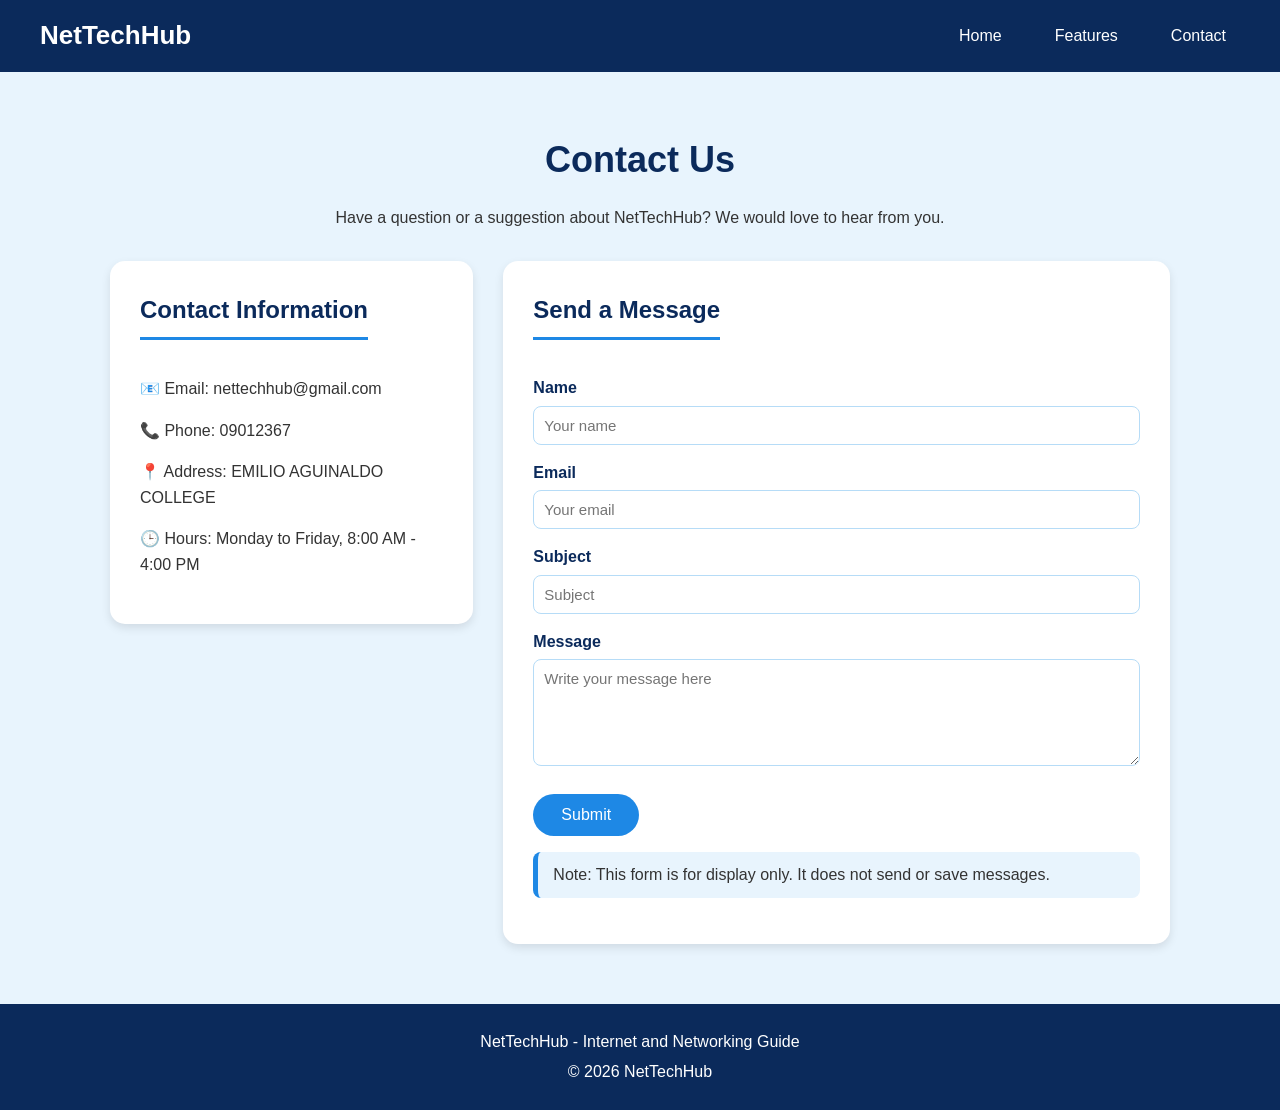
<file: contact.html>
<!DOCTYPE html>
<html lang="en">
<head>
  <meta charset="UTF-8">
  <meta name="viewport" content="width=device-width, initial-scale=1.0">
  <title>Contact - NetTechHub</title>
  <link rel="stylesheet" href="style.css">
</head>
<body>

  <!-- Navigation bar -->
  <header>
    <nav class="navbar">
      <a href="index.html" class="logo">NetTechHub</a>
      <ul class="nav-links">
        <li><a href="index.html">Home</a></li>
        <li><a href="features.html">Features</a></li>
        <li><a href="contact.html">Contact</a></li>
      </ul>
    </nav>
  </header>

  <main>

    <section class="page-title">
      <h1>Contact Us</h1>
      <p>Have a question or a suggestion about NetTechHub? We would love to hear from you.</p>
    </section>

    <section class="contact-layout">

      <!-- Contact information -->
      <div class="content-box info-box">
        <h2>Contact Information</h2>
        <p>📧 Email: nettechhub@gmail.com</p>
        <p>📞 Phone: 09012367</p>
        <p>📍 Address: EMILIO AGUINALDO COLLEGE</p>
        <p>🕒 Hours: Monday to Friday, 8:00 AM - 4:00 PM</p>
      </div>

      <!-- Contact form -->
      <div class="content-box form-box">
        <h2>Send a Message</h2>
        <!-- This form is only for design. It does not send messages because this website uses only HTML and CSS. -->
        <form action="#" method="post">
          <label for="name">Name</label>
          <input type="text" id="name" name="name" placeholder="Your name">

          <label for="email">Email</label>
          <input type="email" id="email" name="email" placeholder="Your email">

          <label for="subject">Subject</label>
          <input type="text" id="subject" name="subject" placeholder="Subject">

          <label for="message">Message</label>
          <textarea id="message" name="message" rows="5" placeholder="Write your message here"></textarea>

          <button type="submit" class="button">Submit</button>
        </form>
        <p class="note">Note: This form is for display only. It does not send or save messages.</p>
      </div>

    </section>

  </main>

  <!-- Footer -->
  <footer>
    <p>NetTechHub - Internet and Networking Guide</p>
    <p>&copy; 2026 NetTechHub</p>
  </footer>

</body>
</html>
</file>
<file: style.css>
/* ---------- General styles ---------- */
* {
  box-sizing: border-box;
}

body {
  margin: 0;
  font-family: Arial, Helvetica, sans-serif;
  background-color: #e8f4fd;   /* light blue background */
  color: #333333;
  line-height: 1.6;
}

h1, h2, h3 {
  color: #0b2a5b;              /* dark blue headings */
}

a {
  color: #1e88e5;              /* bright blue links */
}

img {
  width: 100%;
  height: auto;
  border-radius: 12px;
  display: block;
}

/* ---------- Navigation bar ---------- */
.navbar {
  background-color: #0b2a5b;
  padding: 15px 40px;
  display: flex;
  justify-content: space-between;
  align-items: center;
}

.logo {
  color: white;
  font-size: 26px;
  font-weight: bold;
  text-decoration: none;
}

.nav-links {
  list-style: none;
  margin: 0;
  padding: 0;
  display: flex;
}

.nav-links li {
  margin-left: 25px;
}

.nav-links a {
  color: white;
  text-decoration: none;
  padding: 8px 14px;
  border-radius: 8px;
  transition: background-color 0.3s;
}

.nav-links a:hover {
  background-color: #1e88e5;
}

/* ---------- Main area ---------- */
main {
  max-width: 1100px;
  margin: 0 auto;
  padding: 30px 20px;
}

/* ---------- Welcome section ---------- */
.welcome {
  display: flex;
  align-items: center;
  gap: 30px;
  background-color: white;
  padding: 40px;
  border-radius: 15px;
  box-shadow: 0 4px 10px rgba(0, 0, 0, 0.1);
  margin-bottom: 30px;
}

.welcome-text,
.welcome-image {
  flex: 1;
}

.welcome h1 {
  font-size: 40px;
  margin-top: 0;
}

.welcome h3 {
  color: #1e88e5;
}

/* ---------- Buttons ---------- */
.button {
  display: inline-block;
  background-color: #1e88e5;
  color: white;
  padding: 12px 28px;
  border: none;
  border-radius: 25px;
  font-size: 16px;
  text-decoration: none;
  cursor: pointer;
  transition: background-color 0.3s;
}

.button:hover {
  background-color: #0b2a5b;
}

/* ---------- Content boxes ---------- */
.content-box {
  background-color: white;
  padding: 30px;
  border-radius: 15px;
  box-shadow: 0 4px 10px rgba(0, 0, 0, 0.1);
  margin-bottom: 30px;
}

.content-box h2 {
  margin-top: 0;
  border-bottom: 3px solid #1e88e5;
  padding-bottom: 8px;
  display: inline-block;
}

.page-title {
  text-align: center;
  margin-bottom: 30px;
}

.page-title h1 {
  font-size: 36px;
  margin-bottom: 5px;
}

.note {
  background-color: #e8f4fd;
  border-left: 5px solid #1e88e5;
  padding: 10px 15px;
  border-radius: 8px;
}

/* ---------- Cards ---------- */
.learn h2 {
  text-align: center;
  font-size: 30px;
}

.card-container {
  display: grid;
  grid-template-columns: repeat(3, 1fr);
  gap: 20px;
  margin-top: 20px;
}

.card {
  background-color: #e8f4fd;
  padding: 20px;
  border-radius: 15px;
  border: 1px solid #b6dcf7;
  box-shadow: 0 2px 6px rgba(0, 0, 0, 0.1);
  text-align: center;
  transition: transform 0.3s, box-shadow 0.3s;
}

.card:hover {
  transform: translateY(-6px);
  box-shadow: 0 8px 14px rgba(0, 0, 0, 0.2);
}

.learn .card {
  background-color: white;
}

.card h3 {
  margin-top: 5px;
}

.icon {
  font-size: 40px;
}

/* ---------- Features page layout ---------- */
.two-column {
  display: flex;
  align-items: center;
  gap: 25px;
}

.two-column div,
.two-column img {
  flex: 1;
}

/* ---------- Contact page ---------- */
.contact-layout {
  display: flex;
  gap: 30px;
  align-items: flex-start;
}

.info-box {
  flex: 1;
}

.form-box {
  flex: 2;
}

label {
  display: block;
  font-weight: bold;
  color: #0b2a5b;
  margin-top: 15px;
  margin-bottom: 5px;
}

input,
textarea {
  width: 100%;
  padding: 10px;
  border: 1px solid #b6dcf7;
  border-radius: 8px;
  font-family: Arial, Helvetica, sans-serif;
  font-size: 15px;
}

input:focus,
textarea:focus {
  border-color: #1e88e5;
  outline: none;
}

form .button {
  margin-top: 20px;
}

/* ---------- Footer ---------- */
footer {
  background-color: #0b2a5b;
  color: white;
  text-align: center;
  padding: 20px;
}

footer p {
  margin: 5px 0;
}

/* ---------- Smaller screens ---------- */
@media (max-width: 800px) {
  .navbar {
    flex-direction: column;
    padding: 15px;
  }

  .nav-links {
    margin-top: 10px;
  }

  .nav-links li {
    margin: 0 8px;
  }

  .welcome,
  .two-column,
  .contact-layout {
    flex-direction: column;
  }

  .welcome {
    padding: 25px;
  }

  .welcome h1 {
    font-size: 30px;
  }

  .card-container {
    grid-template-columns: 1fr;
  }
}
</file>
